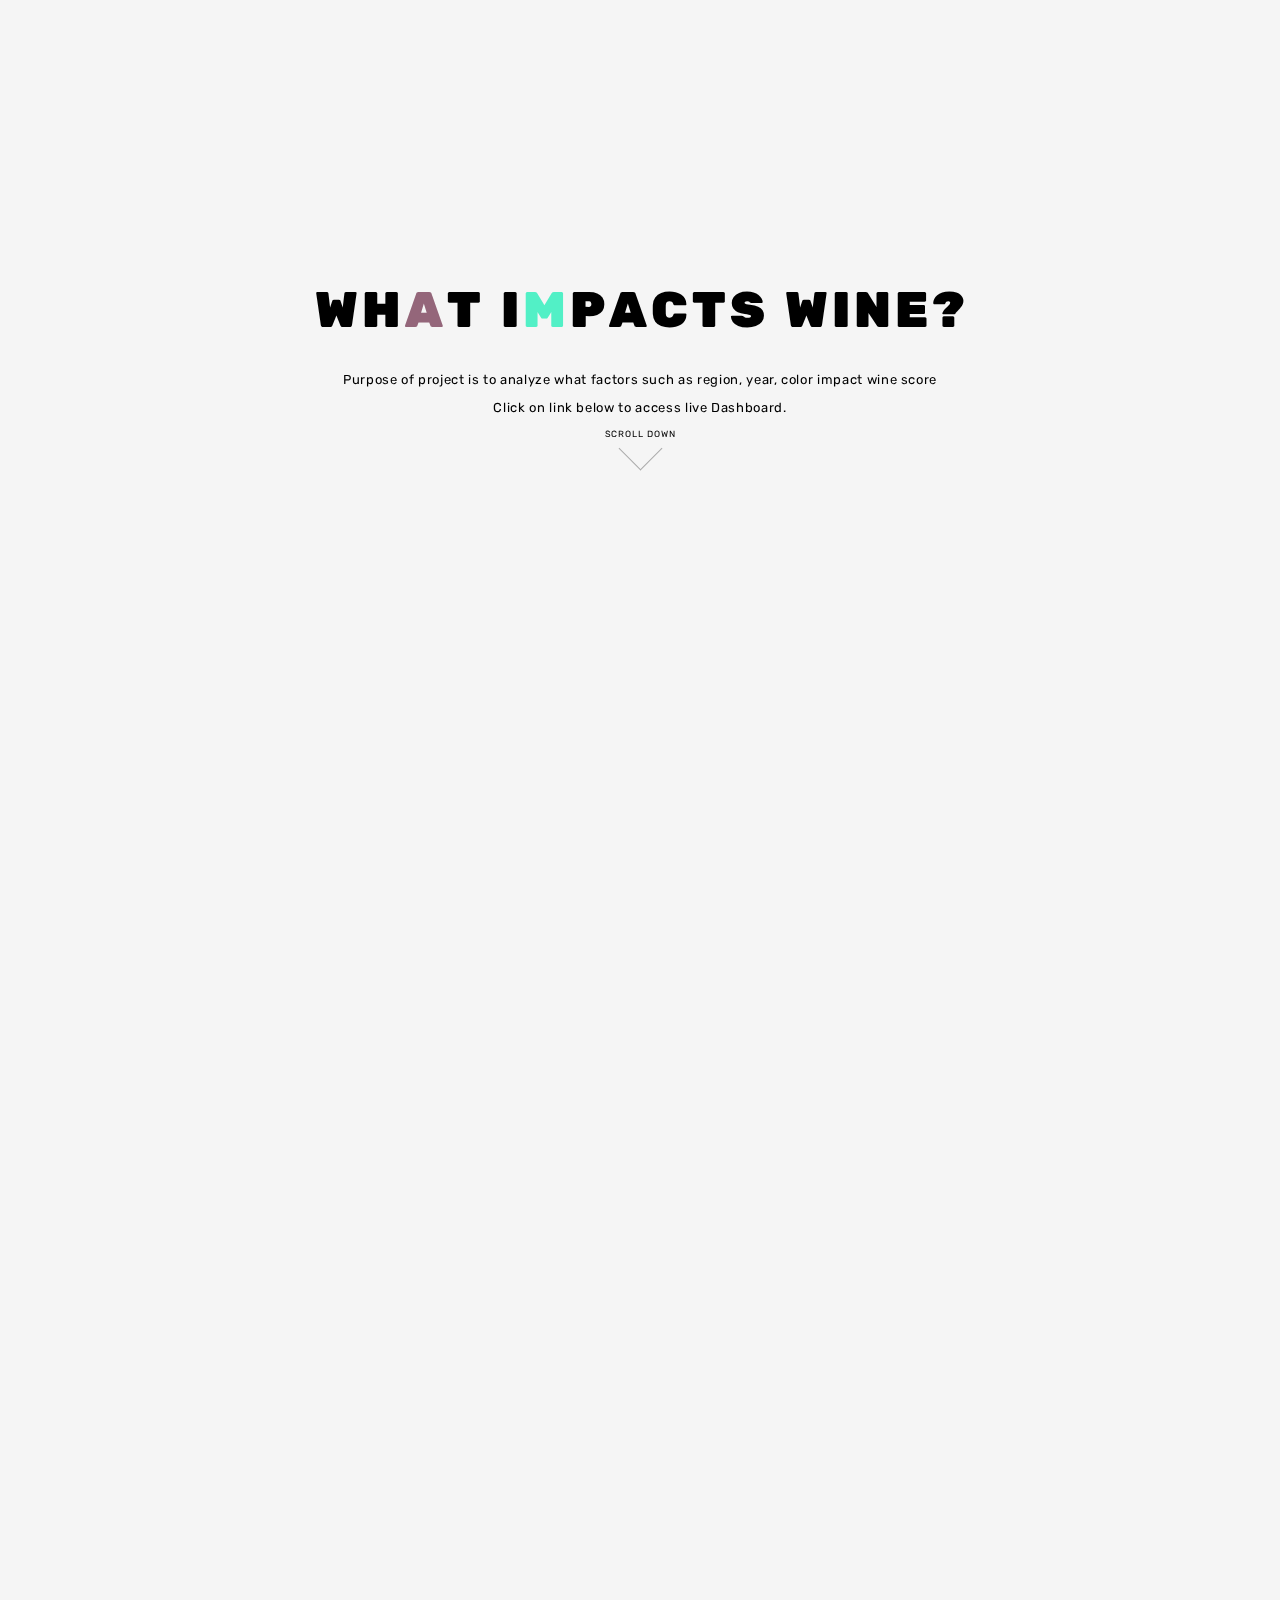
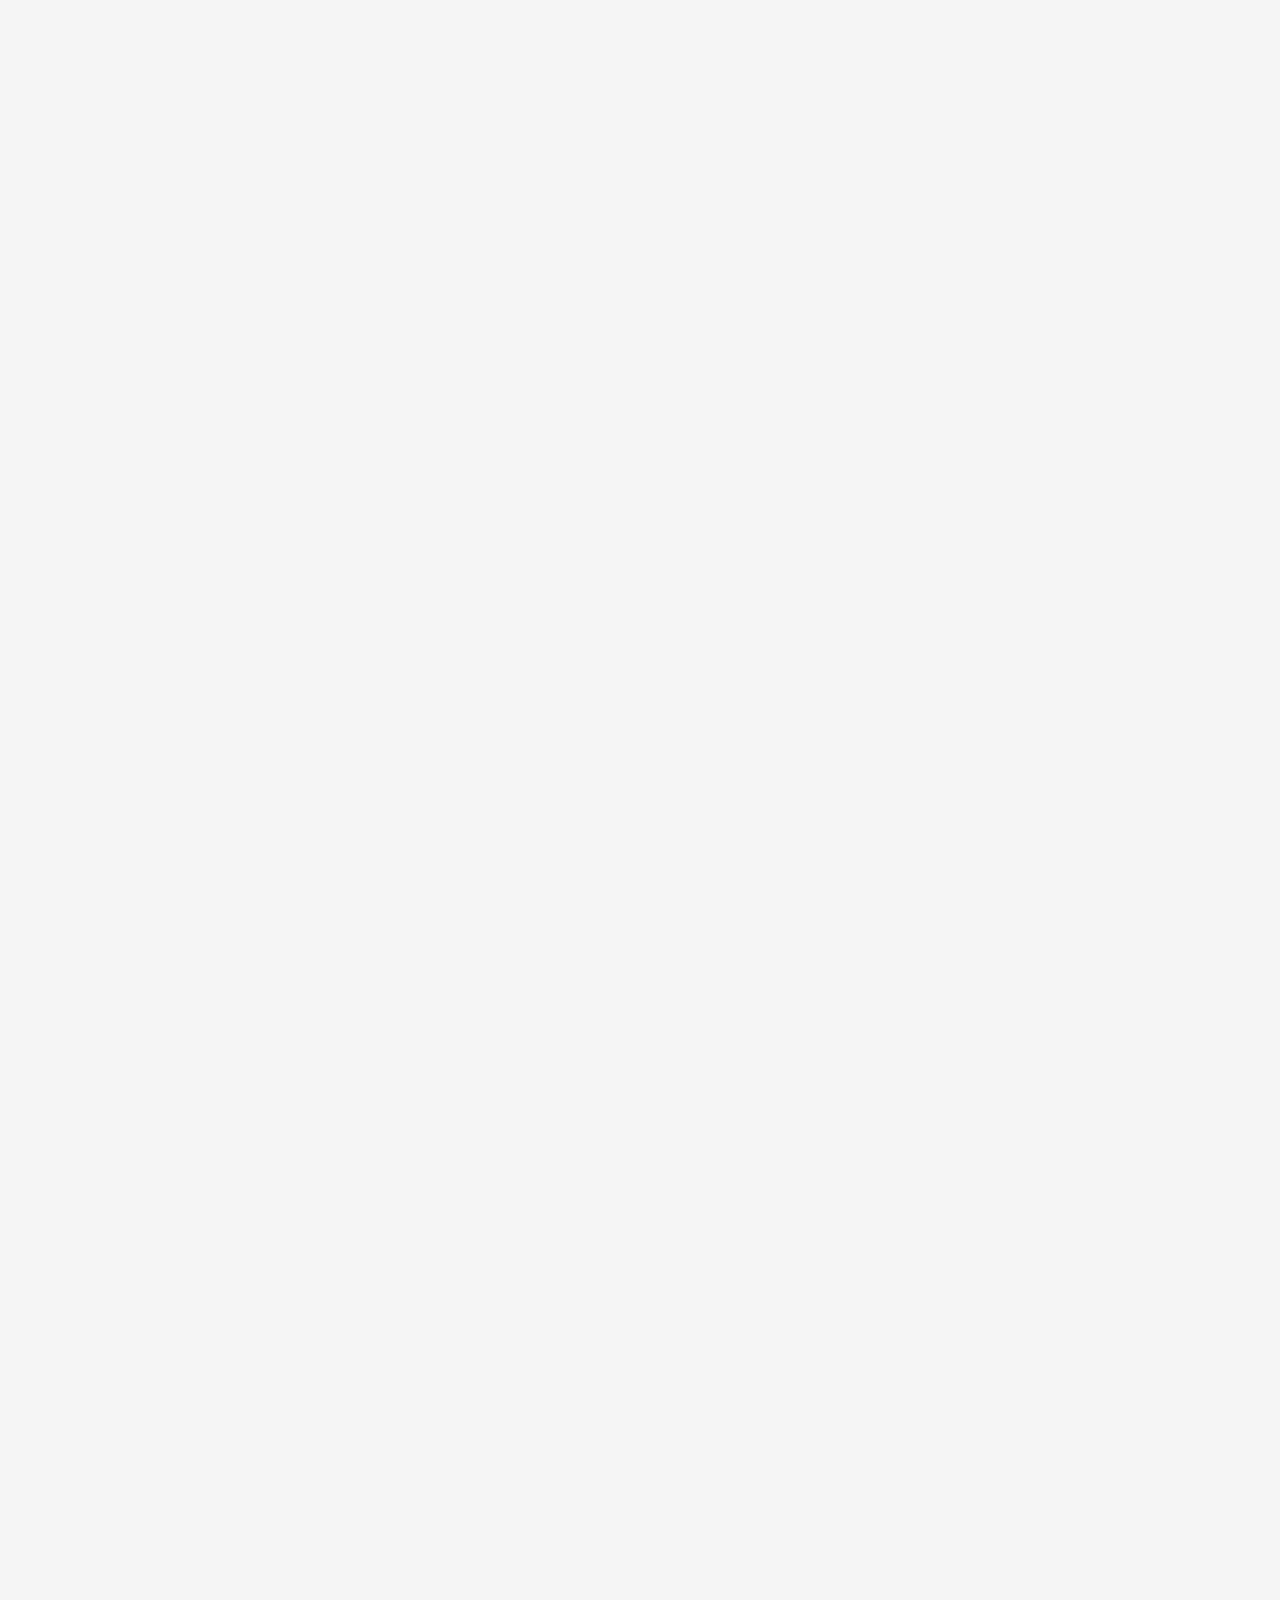
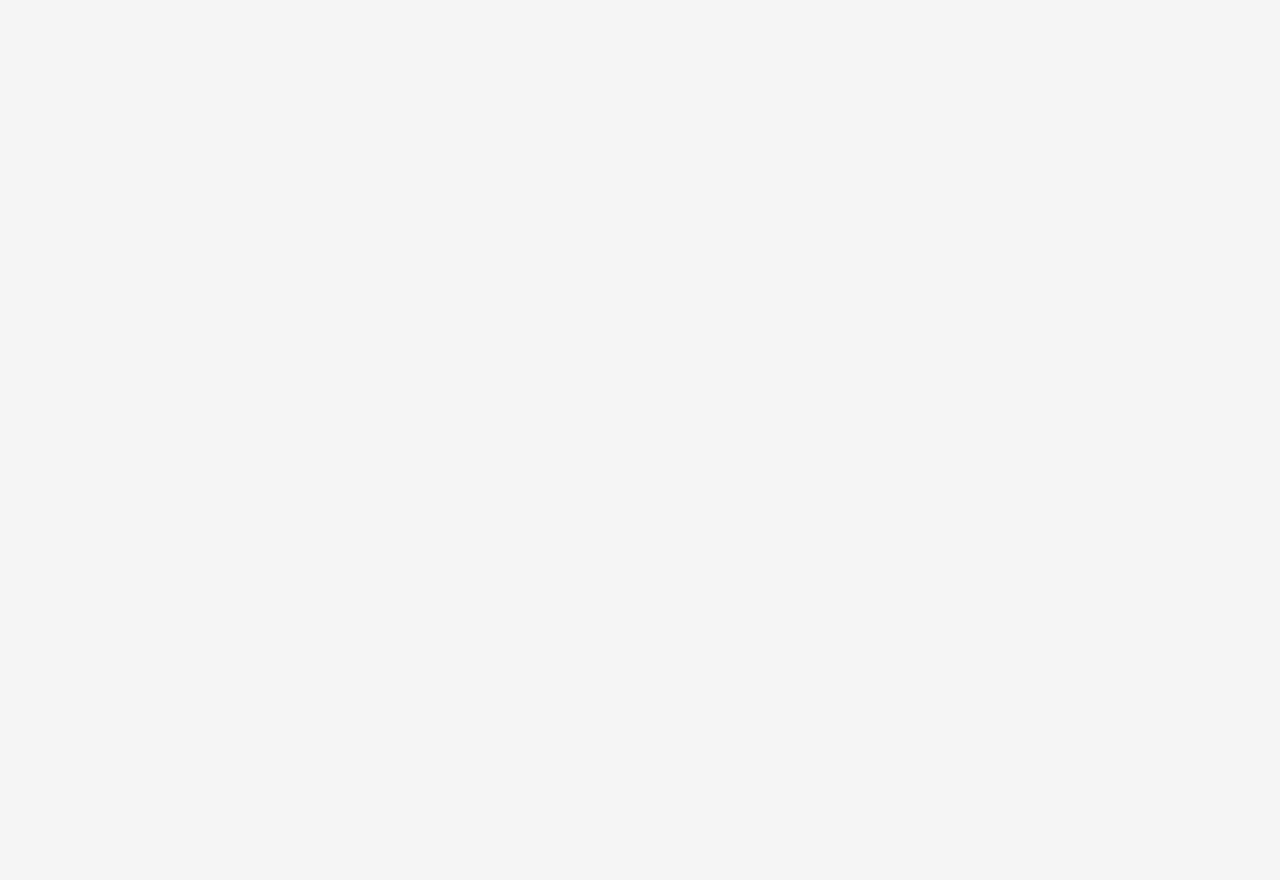
<file: templates/index.html>
<!DOCTYPE html>
<html>
  <head>
    <meta charset="utf-8">
    <meta name="viewport" content="width=device-width, initial-scale=1">

    <link rel="stylesheet" type="text/css" href="https://fonts.googleapis.com/css?family=Inconsolata|Playfair+Display|Rubik">
    <link rel="stylesheet" href="../static/css/index.css" >

    <title>Wine Project Cover</title>
    <meta name="description" content="A simple library to take care of complex CSS animations." />
    <meta property="og:image" content="./assets/screenshot.png" />

  </head>
  <body>

     <div id="wrapper">
      <div id="letters">
        <div class="c">W</div>
        <div class="h">h</div>
        <div class="o">a</div>
        <div class="r">t</div>
        <div class="space"> </div>
        <div class="space"> </div>
        <div class="space"> </div>
        <div class="space"> </div>
        <div class="e">i</div>
        <div class="o">m</div>
        <div class="g">p</div>
        <div class="r">a</div>
        <div class="a">c</div>
        <div class="p">t</div>
        <div class="h">s</div>
        <div class="space"> </div>
        <div class="space"> </div>
        <div class="space"> </div>
        <div class="space"> </div>
        <div class="e">w</div>
        <div class="r">i</div>
        <div class="r">n</div>
        <div class="r">e</div>
        <div class="r">?</div>
        <br />
        <div class="line"></div>

        <p class="description">
          Purpose of project is to analyze what factors such as region, year, color impact wine score
        </p>
         <p class="description2">
          Click on link below to access live Dashboard.
        </p>
      </div>
      <div class="scroll-overlay"></div>
    </div>

    <div class="links">
      <div class="quickstart">
        <a href="./dashboard">Link to Dashboard</a>
      </div>

    </div>

    <div class="scroll-down">
      <p>scroll down</p>
      <div class="down-arrow"></div>
    </div>

    <script src="../static/dist/choreographer.min.js"></script>
    <script src="../static/js/index.js"></script>

 
  </body>
</html>
</file>
<file: static/css/index.css>
html {
  height: 100%;
  overflow: hidden;
  margin: 0 0;
}

body {
  height: 100%;
  overflow: auto;
  margin: 0 0;
  font-family: 'Rubik', sans-serif;
  background-color: #f5f5f5;
}

::-webkit-scrollbar { display: none; }

p {
  font-size: 13px;
  letter-spacing: 0.05em;
}

a { text-decoration: none; }

#wrapper {
  height: 400vh;
  display: flex;
  justify-content: center;
}

.scroll-overlay {
  width: 100%;
  height: 100%;
  z-index: 99;
  position: relative;
}

#letters {
  position: fixed;
  text-align: center;
  top: 280px;
  width: 100%;
}

#letters div {
  display: inline-block;
  font-size: 50px;
  font-weight: 900;
  text-transform: uppercase;
  font-family: 'Rubik', sans-serif;
  transition: color 0.1s ease-in-out;
}

#letters .o {
  transition: none;
}

#letters .line {
  border-bottom-width: 8px;
  border-bottom-style: solid;
  border-color: #ff7474;
  width: 0.01%;

  opacity: 0;
}

.links {
  height: calc(100vh - 420px);
  text-align: center;
}

.links .quickstart {
  font-family: 'Inconsolata', monospace;
  background-color: #e6e6e6;
  color: white;
  padding: 20px;
  display: inline-block;
  margin: 0 auto;
  border-radius: 5px;
}

.links button {
  display: block;
  margin: 10px auto;
  padding: 10px;
  font-size: 10px;
  letter-spacing: 0.1em;
  text-transform: uppercase;
  text-decoration: none;
  background-color: #aaa;
  color: white;
  border: none;
  border-radius: 5px;
  cursor: pointer;
}

.links button:hover {
  background-color: #95cc21;
}

.scroll-down {
  width: 100%;
  position: fixed;
  top: 420px;
  text-align: center;
}

.scroll-down p {
  font-size: 9px;
  text-transform: uppercase;
  letter-spacing: 0.1em;
}

.down-arrow {
  width: 30px;
  height: 30px;

  display: inline-block;
  margin-top: -15px;
  opacity: 0.3;

  transform: rotateZ(45deg);
  border-bottom: 1px solid black;
  border-right: 1px solid black;
}


@media (max-width:660px) {
  #letters div {
    font-size: 38px;
  }
}

@media (max-width:500px) {
  #letters { top: 180px; }

  #letters div { font-size: 20px; }
  #letters .line { display: none; }
  #letters .description { padding: 20px; }

  .links { height: calc(100vh - 300px); }

  .links .quickstart {
    padding: 10px;
    font-size: 12px;
  }

  .scroll-down { top: 300px; }
}
</file>
